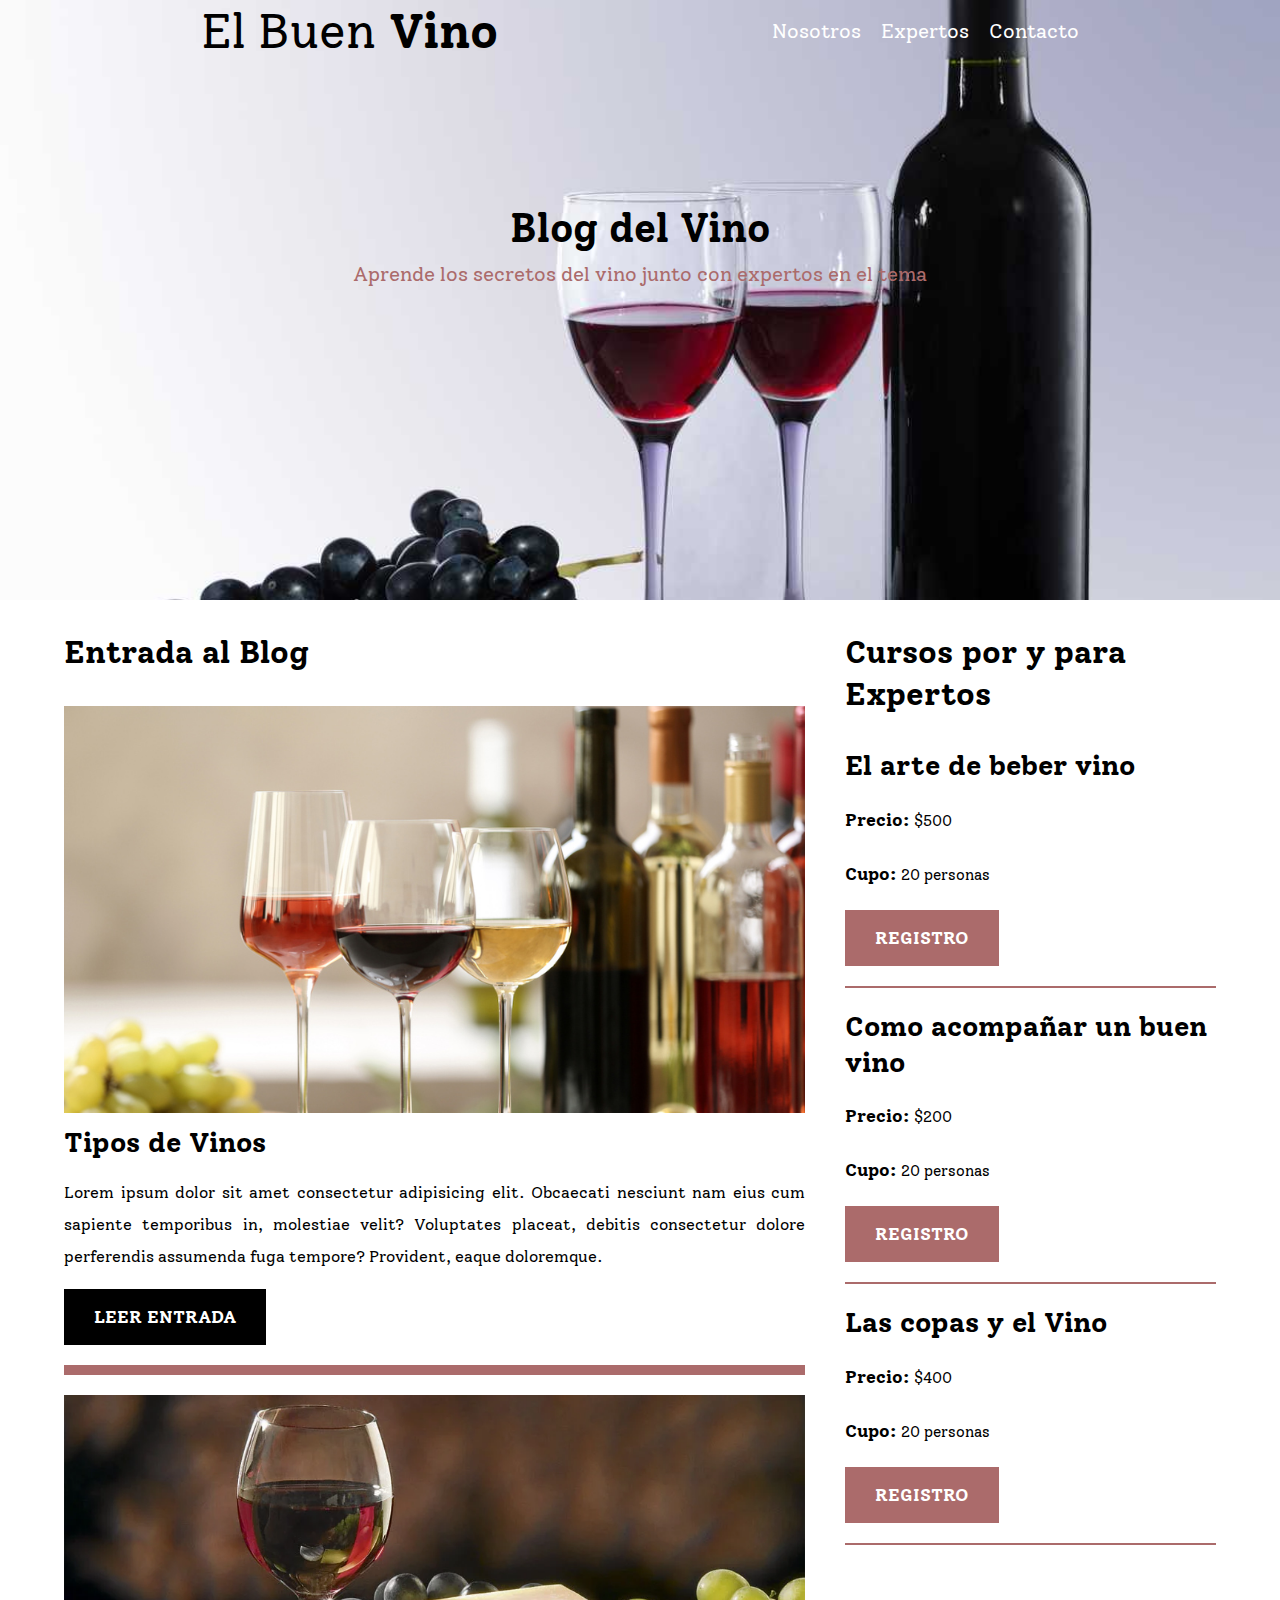
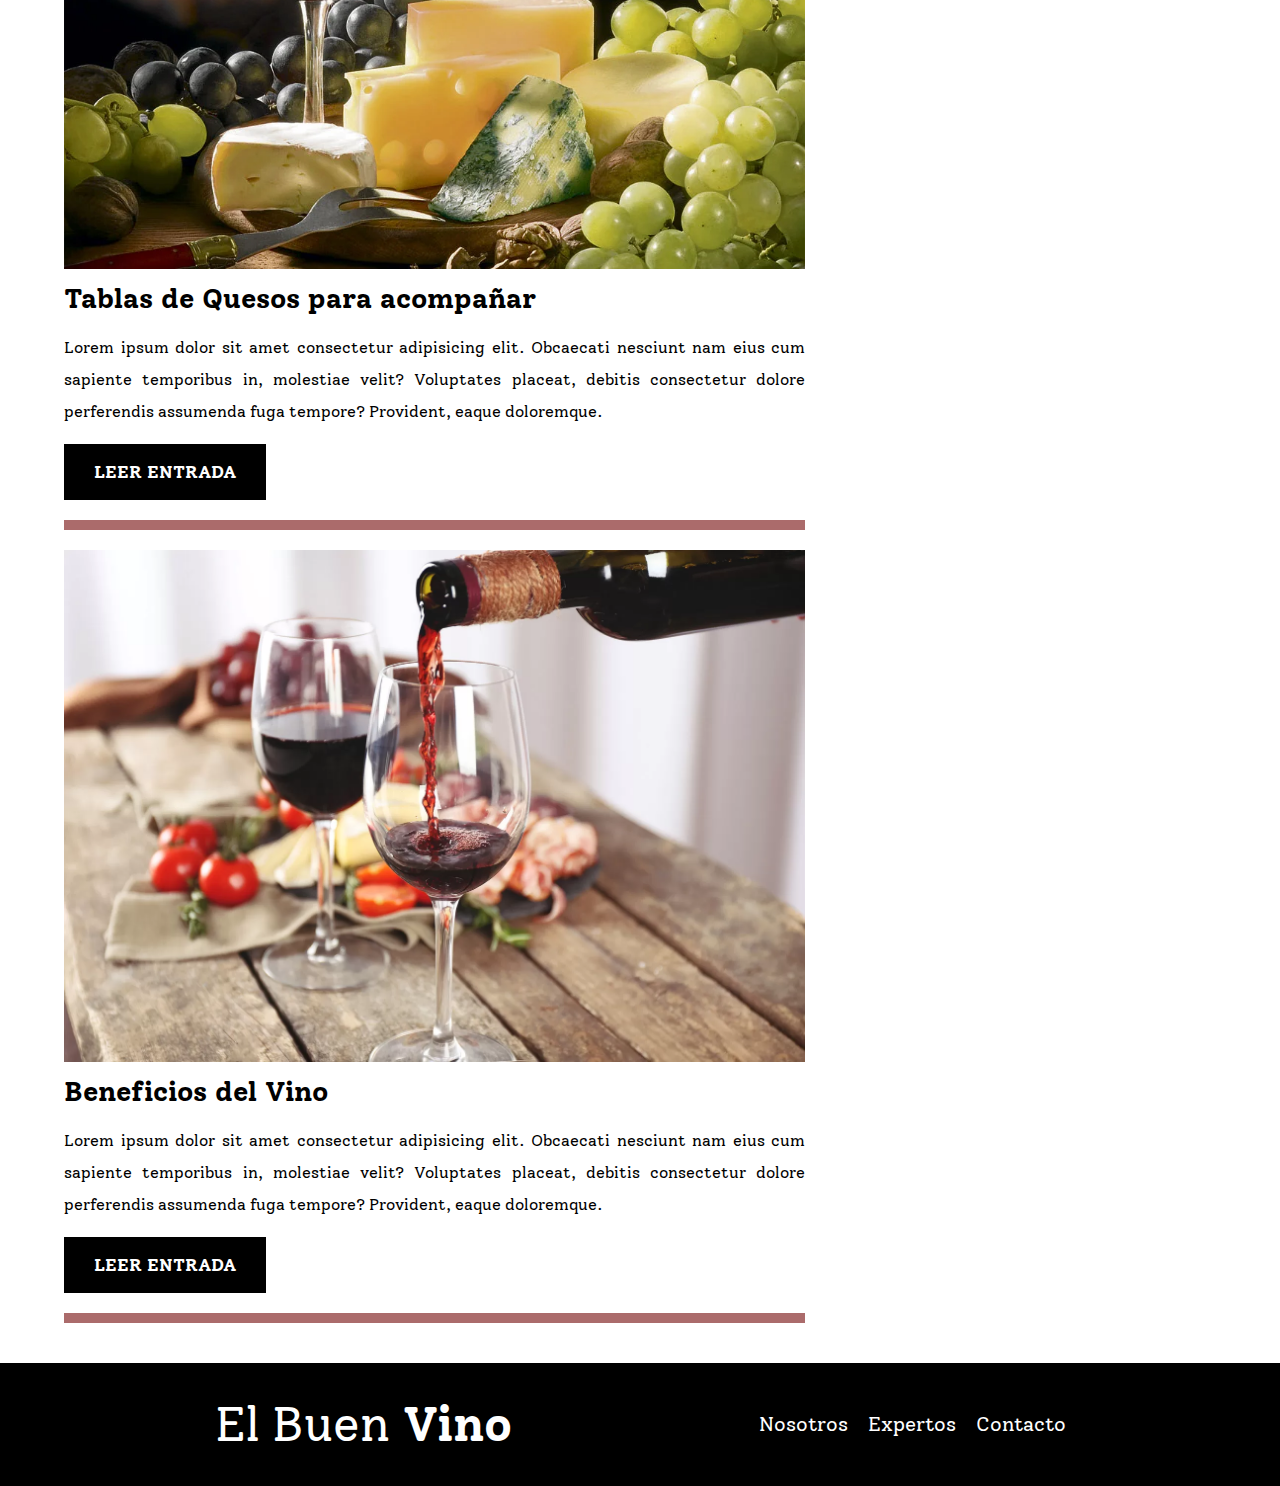
<file: index.html>
<!DOCTYPE html>
<html lang="en">
<head>
    <meta charset="UTF-8">
    <meta http-equiv="X-UA-Compatible" content="IE=edge">
    <meta name="viewport" content="width=device-width, initial-scale=1.0">
    <title>Blog</title>
    <link rel="preload" href="css/normalize.css" as="style">
    <link rel="stylesheet" href="css/normalize.css">
    <link rel="preconnect" href="https://fonts.googleapis.com"><link rel="preconnect" href="https://fonts.gstatic.com" crossorigin>
    <link href="https://fonts.googleapis.com/css2?family=Nunito:ital,wght@0,400;1,700&family=Solway:wght@400;700&display=swap" rel="stylesheet">
    <link rel="preload" href="css/style.css" as="style">
    <link rel="stylesheet" href="css/style.css">
</head>
<body>
    <header class="header">
        <div class="contenedor">
            <div class="barra">
                <a href="index.html" class="logo">
                    <h1 class="logo_i no-margin centrar">El Buen <span class="logo_f">Vino</span> </h1>
                </a>    
                <nav class="navegacion">
                    <a href="html/nosotros.html" class="navegacion_links">Nosotros</a>
                    <a href="html/expertos.html" class="navegacion_links">Expertos</a>
                    <a href="html/contacto.html" class="navegacion_links">Contacto</a>
                </nav>    
            </div>  
        </div>
        <div class="header_texto">
            <h2 class="no-margin">Blog del Vino</h2>
            <p class="no-margin blanco centrar">Aprende los secretos del vino junto con expertos en el tema</p>
        </div>
    </header> 
    <div class="contenedor contenido-principal">
        <main class="blog">
            <h3>Entrada al Blog</h3>
            <article class="entrada">
                <div class="entrada__imagen">
                    <img src="/img/vin1.jpg" alt="imagen vino 1">
                </div>
                <div class="entrada__contenido">
                    <h4 class="no-margin">Tipos de Vinos</h4>
                    <p>Lorem ipsum dolor sit amet consectetur adipisicing elit. 
                        Obcaecati nesciunt nam eius cum sapiente temporibus in, molestiae 
                        velit? Voluptates placeat, debitis consectetur dolore perferendis 
                        assumenda fuga tempore? Provident, eaque doloremque.
                    </p>
                    <a href="html/entrada.html" class="boton boton1">Leer Entrada</a>
                </div>
            </article>
            <article class="entrada">
                <div class="entrada__imagen">
                    <img src="/img/vin2.jpg" alt="imagen vino 1">
                </div>
                <div class="entrada__contenido">
                    <h4 class="no-margin">Tablas de Quesos para acompañar</h4>
                    <p>Lorem ipsum dolor sit amet consectetur adipisicing elit. 
                        Obcaecati nesciunt nam eius cum sapiente temporibus in, molestiae 
                        velit? Voluptates placeat, debitis consectetur dolore perferendis 
                        assumenda fuga tempore? Provident, eaque doloremque.
                    </p>
                    <a href="html/entrada.html" class="boton boton1">Leer Entrada</a>
                </div>
            </article>
            <article class="entrada">
                <div class="entrada__imagen">
                    <img src="/img/vin3.jpg" alt="imagen vino 1">
                </div>
                <div class="entrada__contenido">
                    <h4 class="no-margin">Beneficios del Vino</h4>
                    <p>Lorem ipsum dolor sit amet consectetur adipisicing elit. 
                        Obcaecati nesciunt nam eius cum sapiente temporibus in, molestiae 
                        velit? Voluptates placeat, debitis consectetur dolore perferendis 
                        assumenda fuga tempore? Provident, eaque doloremque.
                    </p>
                    <a href="html/entrada.html" class="boton boton1">Leer Entrada</a>
                </div>
            </article>
        </main>
        <aside class="sidebar">
            <h3>Cursos por y para Expertos</h3>
            <ul class="curso no-padding">
                <li class="w-curso">
                    <h4 class="no-margin">El arte de beber vino</h4>
                    <p class="w-curso__label"> Precio: 
                        <span class="w-curso__info">$500</span>
                    </p>
                    <p class="w-curso__label"> Cupo: 
                        <span class="w-curso__info">20 personas</span>
                    </p>
                    <a href="html/contacto.html" class="boton boton2">Registro</a>
                </li>
                <li class="w-curso">
                    <h4 class="no-margin">Como acompañar un buen vino</h4>
                    <p class="w-curso__label"> Precio: 
                        <span class="w-curso__info">$200</span>
                    </p>
                    <p class="w-curso__label"> Cupo: 
                        <span class="w-curso__info">20 personas</span>
                    </p>
                    <a href="html/contacto.html" class="boton boton2">Registro</a>
                </li>
                <li class="w-curso">
                    <h4 class="no-margin">Las copas y el Vino</h4>
                    <p class="w-curso__label"> Precio: 
                        <span class="w-curso__info">$400</span>
                    </p>
                    <p class="w-curso__label"> Cupo: 
                        <span class="w-curso__info">20 personas</span>
                    </p>
                    <a href="html/contacto.html" class="boton boton2">Registro</a>
                </li>
            </ul>
        </aside>
    </div>
    <footer class="footer">
        <div class="contenedor">
            <div class="barra">
                <a href="index.html" class="logo">
                    <h1 class="logo_i no-margin centrar vino">El Buen <span class="logo_f">Vino</span> </h1>
                </a>    
                <nav class="navegacion">
                    <a href="html/nosotros.html" class="navegacion_links">Nosotros</a>
                    <a href="html/expertos.html" class="navegacion_links">Expertos</a>
                    <a href="html/contacto.html" class="navegacion_links">Contacto</a>
                </nav>    
            </div>
        </div>
    </footer>
</body>
</html>
</file>
<file: css/style.css>
:root {
    font-family: 'Solway', serif;
    --base: #455554;
    --vino: #ab6b6b;
    --negro: #000000;
    --blanco: #fff;
}

html{
    box-sizing: border-box;
    font-size: 62.5%;
}
*, *:before, *:after {
    box-sizing: inherit;
}
body {
    font-weight: normal;
    font-size: 1.6rem;
    line-height: 2;
}
/*base*/
.contenedor {
    max-width: 120rem;
    width: 90%;
    margin: 0 auto;
}
a {
    text-decoration: none;
}
h1,h2,h3,h4{
    font-weight: bold;
    line-height: 1.3;
}
h1{
    font-size: 4.8rem;
}
h2{
    font-size: 4rem;
}
h3{
    font-size: 3.2rem;
}
h4{
    font-size: 2.8rem;
}
img{
    max-width: 100%;
}
p{
    text-align: justify;
}
/*margin y pading*/
.no-margin {
    margin: 0;
}
.no-padding{
    padding: 0;
}
.centrar{
    text-align: center;
}
.blanco{
    color: var(--vino);
    font-size: 2rem;
}
.vino{
    color: var(--blanco);
}
/*cabecera*/
.header{
    background-image: url(../img/banner.jpg);
    height: 60rem;
    background-size: cover;
    background-repeat: no-repeat;
    background-position: center center;
}
.header_texto{
    text-align: center;
    color: var(--negro);
    margin-top: 5rem;
}
/* logo*/
.logo{
    color: var(--negro);
}
.logo_i{
    font-weight: normal;
}
.logo_f{
    font-weight: bold;
}
/*Links de navegacion*/
.navegacion_links{
    display: block;
    text-align: center;
    font-size: 2rem;
    color: var(--blanco);
}
/*entrada**/
.entrada{
    border-bottom: 1rem solid var(--vino);
    margin-bottom: 2rem;
}
/*Botones*/
.boton{
    display: block;
    font-weight: bold;
    color: var(--blanco);
    text-align: center;
    padding: 1rem 3rem;
    font-size: 1.8rem;
    text-transform: uppercase;
    margin-bottom: 2rem;
    border: none;

}
.boton:hover{
    cursor: pointer;
}
.boton1{
    background-color: var(--negro);
}
.boton2{
    background-color: var(--vino);
}
/*Cursos*/
.curso{
    list-style: none;
}
.w-curso{
    border-bottom: 2px solid var(--vino);
    margin-bottom: 2rem;
}
.w-curso__label{
    font-weight: bold;
    font-size: 1.8rem;
}
.w-curso__info{
    font-weight: normal;
    font-size: 1.5rem;
}
/*Fotter*/
.footer {
    background-color: var(--negro);
    padding: 3rem;
    margin-top: 2rem;
}
/*nosotros*/
.nos {
    display: flex;
    align-items: center;
}
/*Cursos*/
.cursos {
    padding: 3rem 0;
    border-bottom: 1px solid var(--vino);
}
.curso__img{
    display: flex;
   align-items: center;
   height: auto;
}
/**/
.contacto-bg{
    background-image:url(../img/contacto.jpg);
    height: 40rem;
    background-size: cover;
}
/**/
.formulario{
    background-color: var(--blanco);
    margin: -5rem auto 0 auto;
    width: 95%;
    padding: 5rem;
}
.campo{
    display: flex;
    margin-bottom: 2rem;
}
.campo__label{
    flex: 0 0 9rem;
    font-weight: bold;
}
.campo__area{
    flex: 1;
    border: 1px solid var(--base);
}
/*media queri*/
@media (min-width: 768px) {
    .barra{
        display: flex;
        justify-content: space-around;
        align-items: center;
    }
    .navegacion {
        display: flex;
        gap: 2rem;
    }
    .header_texto{
        margin-top: 14rem;
    }
    .contenido-principal{
        display: grid;
        grid-template-columns: 2fr 1fr;
        column-gap: 4rem;
    }
    .boton{
        display: inline-block;
    }
    .nos {
        display: grid;
        grid-template-columns:repeat(2, 1fr);
        column-gap: 2rem;
    }
    .cursos {
        display: grid;
        grid-template-columns:1fr 2fr;
        column-gap: 2rem;
    }
}
</file>
